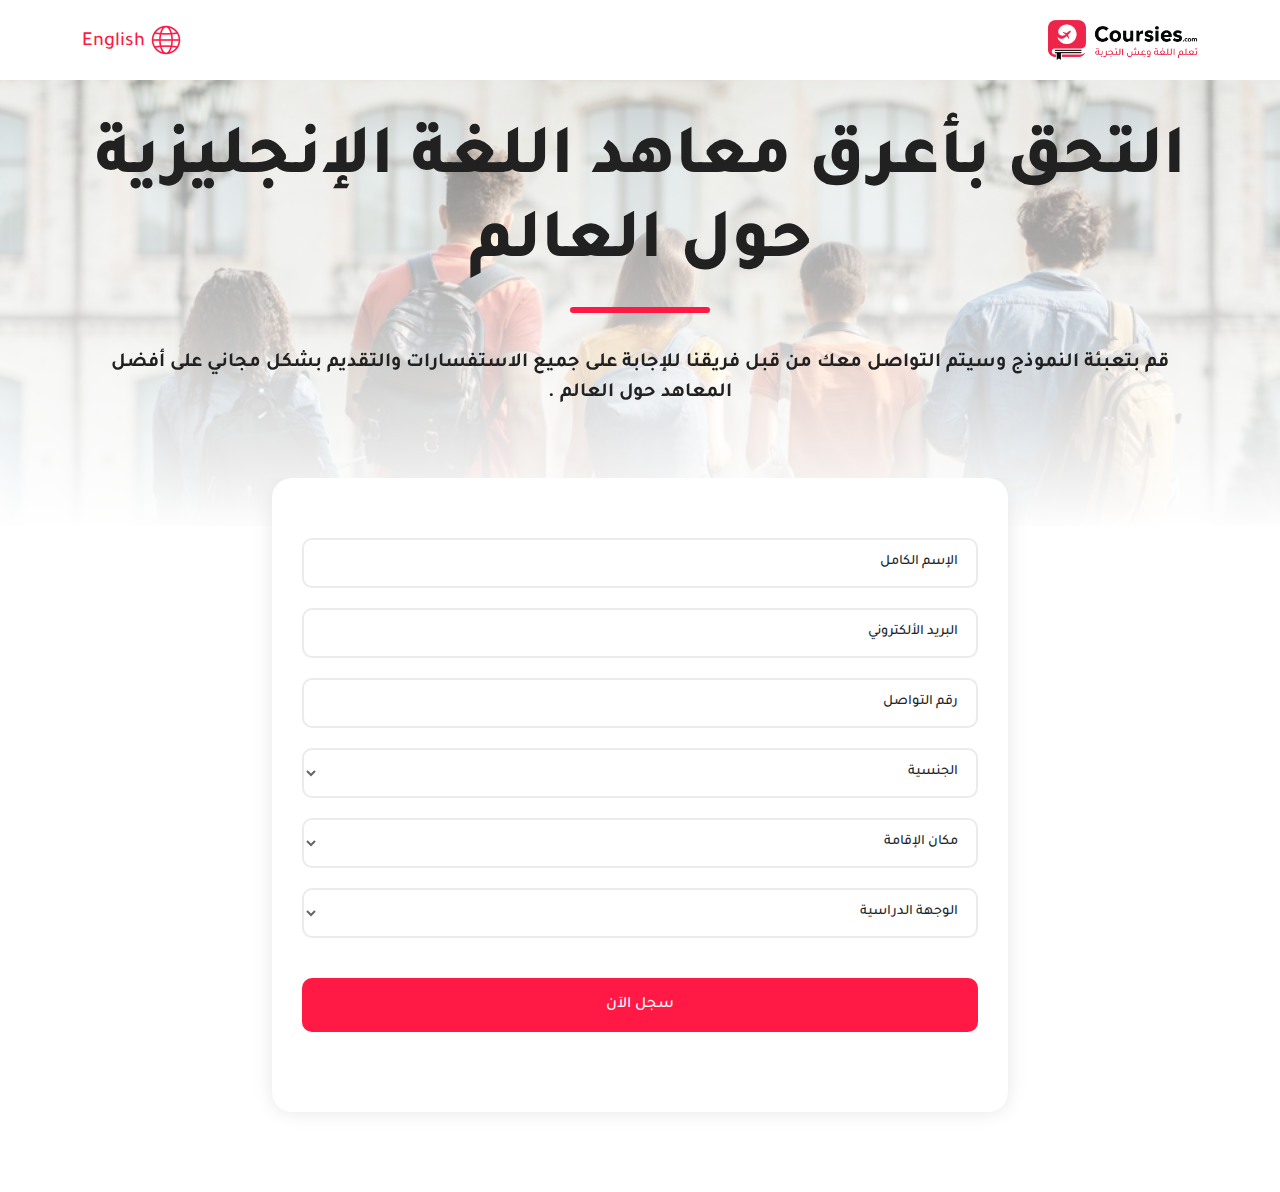
<file: index.html>
<!DOCTYPE html>
<html lang="ar">
<head>
   
    

    <meta charset="UTF-8">
    <meta name="viewport" content="width=device-width, initial-scale=1.0">
    <title>Coursies</title>
    <link rel="stylesheet" href="assets/css/bootstrap.min.css">
    <link rel="stylesheet" href="assets/css/aos.css">
    <link rel="stylesheet" href="assets/css/style.css">
    <link rel="shortcut icon" href="assets/images/favicon.ico" type="image/x-icon">
</head>
<body>


  <!-- Start Header -->
  <header>
    <div class="container">
      <div class="d-flex align-items-center justify-content-between">
        <div class="logo"><img src="assets/images/logo.webp"></div>
        <div class="language">
          <a href="/en">
            <span><img src="assets/images/language.webp"></span>
            <span>English</span>
          </a>
        </div>
      </div>
    </div>
  </header>


  <!-- End Header -->

 <!-- Start Main Banner -->
 <section class="main-banner text-center">
  <div class="wrapper h-100">
    <div class="container h-100">
      <div class="d-flex align-items-center justify-content-center h-100">
        <div class="description " data-aos="fade-left">
          <h2 class="special-heading">التحق بأعرق معاهد اللغة الإنجليزية حول العالم</h2>
          <p>قم بتعبئة النموذج وسيتم التواصل معك من قبل فريقنا للإجابة على جميع الاستفسارات والتقديم بشكل مجاني على أفضل المعاهد حول العالم .</p>
        </div>
      </div>
    </div>
  </div>
 
 </section>
 <!-- End Main Banner -->
  
 <!-- Start application Section -->

<section class="fill-application">
  <div class="container">
      
      <div class="row d-flex justify-content-center">
      <div class=" col-md-8 col-lg-8" data-aos="fade-right">
        <div class="registeration">
          <div class="">
              <form id="registeration-form" >
                <div class="form-group">
                  <div class="input-container">
                      <input type="text" id="firstName" class="text-input" placeholder="" >
                      <label for="firstName">الإسم الكامل</label>
                  </div>
                  <small class="error-message"></small>
    
                </div>
                <div class="form-group">
                  <div class="input-container">
                      <input type="text" id="Email" class="text-input" placeholder="" >
                      <label for="Email">البريد الألكتروني</label>
                  </div>
                  <small class="error-message"></small>

                </div>
                <div class="form-group">
                  <div class="input-container">
                      <input type="tel" id="PhoneNumber" class="text-input" placeholder=""  style="direction: rtl;">
                      <label for="PhoneNumber">رقم التواصل</label>

                  </div>
                  <small class="error-message"></small>

                </div>

                <div class="form-group">
                  <div class="input-container">
                      <select type="text" id="Nationality" class="select" placeholder="" required>
                          <option  selected disabled  value=""></option>
                          <option value="سعودي">سعودي</option>
                          <option value="إماراتي">إماراتي</option>
                          <option value="بحريني">بحريني</option>
                          <option value="كويتي">كويتي</option>
                          <option value="قطري">قطري</option>
                          <option value="عُماني">عُماني</option>
                          <option value="أردني">أردني</option>
                          <option value="سوري">سوري</option>
                          <option value="فلسطيني">فلسطيني</option>
                          <option value="لبناني">لبناني</option>
                          <option value="يمني">يمني</option>
                          <option value="مصري">مصري</option>
                          <option value="جزائري">جزائري</option>
                          <option value="سوداني">سوداني</option>
                          <option value="عراقي">عراقي</option>
                          <option value="ليبي">ليبي</option>
                          <option value="مغربي">مغربي</option>
                          <option value="تونسي">تونسي</option>
                          <option value="جنسيات أخرى">جنسيات أخرى</option>
                        
                      </select>
                      <label for="Nationality">الجنسية</label>

                  
                  </div>
                  <small class="error-message"></small>

                </div>
                <div class="form-group">
                  <div class="input-container">
                      <select type="text" id="Country_of_Residence" class="select" placeholder="" required>
                          <option  selected disabled  value=""></option>
                          <option value="السعودية">السعودية</option>
                          <option value="الإمارات">الإمارات</option>
                          <option value="البحرين">البحرين</option>
                          <option value="الكويت">الكويت</option>
                          <option value="قطر">قطر</option>
                          <option value="عُمان">عُمان</option>
                          <option value="الأردن">الأردن</option>
                          <option value="سوريا">سوريا</option>
                          <option value="فلسطين">فلسطين</option>
                          <option value="لبنان">لبنان</option>
                          <option value="اليمن">اليمن</option>
                          <option value="مصر">مصر</option>
                          <option value="الجزائر">الجزائر</option>
                          <option value="السودان">السودان</option>
                          <option value="العراق">العراق</option>
                          <option value="ليبيا">ليبيا</option>
                          <option value="المغرب">المغرب</option>
                          <option value="تونس">تونس</option>
                          <option value="دول أخرى">دول أخرى</option>
                        
                        
                      </select>
                      <label for="Country_of_Residence">مكان الإقامة</label>

                  
                  </div>
                  <small class="error-message"></small>

                </div>
                <div class="form-group">
                  <div class="input-container">
                      <select type="text" id="StudyDestination" class="select" placeholder="" required>
                          <option  selected disabled  value=""></option>
                          <option value="بريطانيا">بريطانيا</option>
                          <option value="أمريكا">أمريكا</option>
                          <option value="أستراليا">أستراليا</option>
                          <option value="نيوزيلاندا">نيوزيلاندا</option>
                          <option value="ماليزيا">ماليزيا</option>
                          <option value="كندا">كندا</option>
                          <option value="أيرلندا">أيرلندا</option>
                          <option value="جنوب أفريقيا ">جنوب أفريقيا</option>
                          <option value="مالطا ">مالطا</option>
                          <option value="الإمارات ">الإمارات</option>
                          <option value="وجهات أخرى ">وجهات أخرى</option>
                        
                      </select>
                      <label for="StudyDestination">الوجهة الدراسية</label>

                  
                  </div>
                  <small class="error-message"></small>

                </div>
  
  
                  <div class="action">
                      <button id="submit_form" class="main_btn">سجل الآن</button>
                   
                  </div>
        
              </form>
          </div>
        </div>
      </div>
    </div>
  </div>
</section>

<!-- End application Section -->

    <script src="assets/js/aos.js"></script>
    <script src="assets/js/main.js"></script>
    <script>
     
      AOS.init({
      duration: 650,
      once: false
    });
    </script>
</body>
</html>
</file>
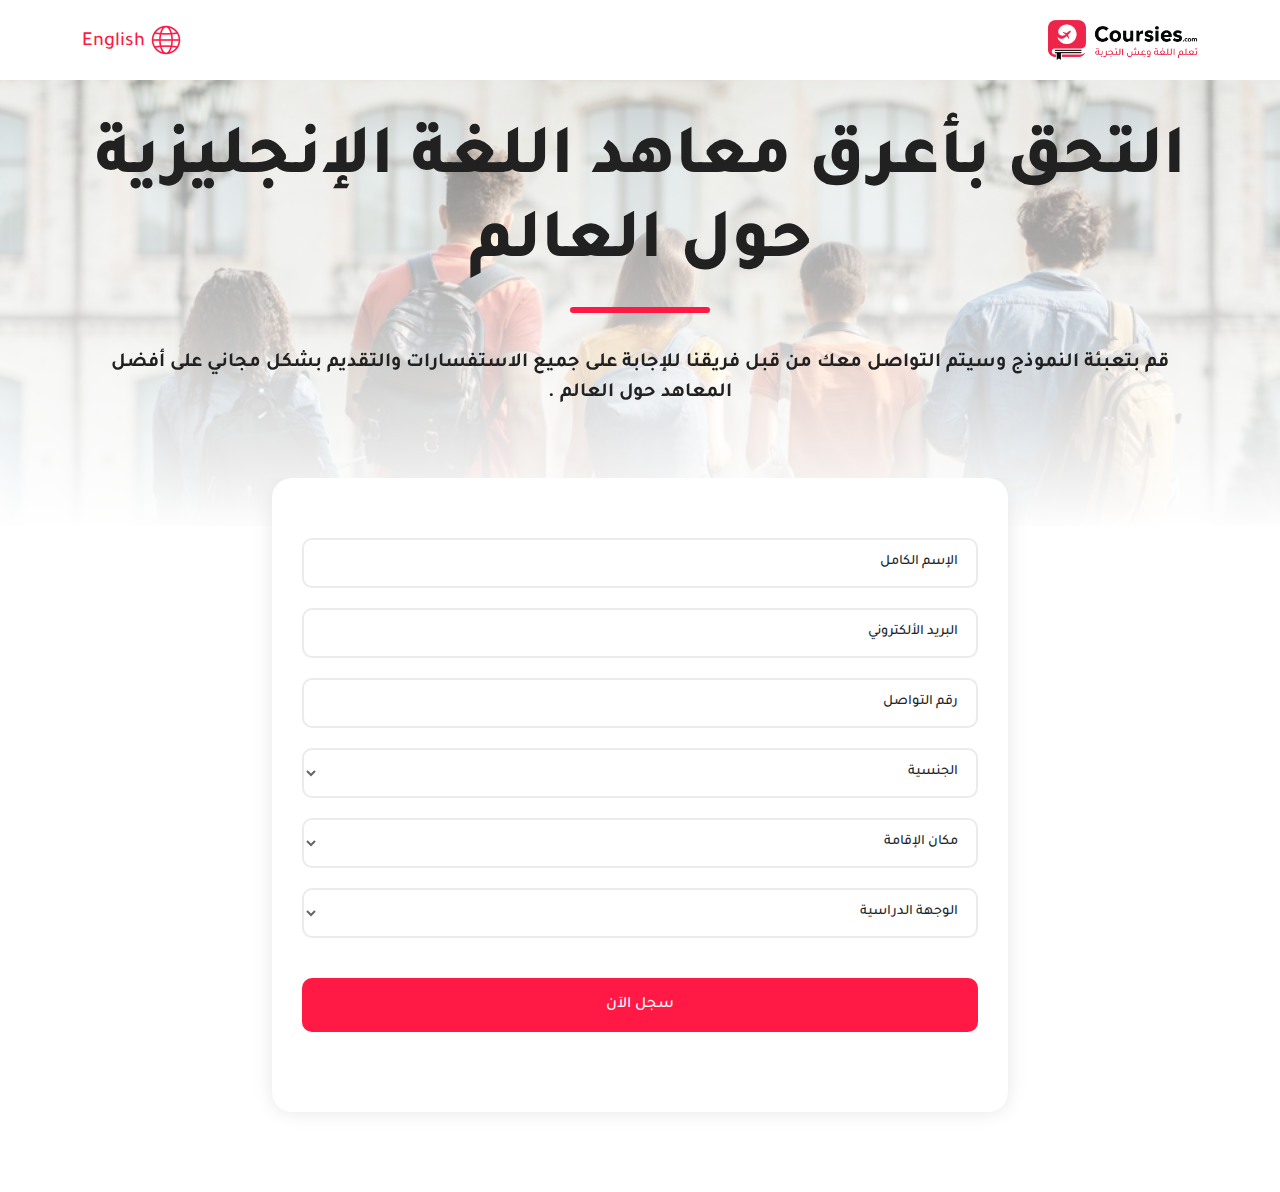
<file: ar/index.html>
<!DOCTYPE html>
<html lang="ar">
<head>
   
    

    <meta charset="UTF-8">
    <meta name="viewport" content="width=device-width, initial-scale=1.0">
    <title>Coursies</title>
    <link rel="stylesheet" href="../assets/css/bootstrap.min.css">
    <link rel="stylesheet" href="../assets/css/aos.css">
    <link rel="stylesheet" href="../assets/css/style.css">
    <link rel="shortcut icon" href="../assets/images/favicon.ico" type="image/x-icon">
</head>
<body>


  <!-- Start Header -->
  <header>
    <div class="container">
      <div class="d-flex align-items-center justify-content-between">
        <div class="logo"><img src="../assets/images/logo.webp"></div>
        <div class="language">
          <a href="/en">
            <span><img src="../assets/images/language.webp"></span>
            <span>English</span>
          </a>
        </div>
      </div>
    </div>
  </header>


  <!-- End Header -->

 <!-- Start Main Banner -->
 <section class="main-banner text-center">
  <div class="wrapper h-100">
    <div class="container h-100">
      <div class="d-flex align-items-center justify-content-center h-100">
        <div class="description " data-aos="fade-left">
          <h2 class="special-heading">التحق بأعرق معاهد اللغة الإنجليزية حول العالم</h2>
          <p>قم بتعبئة النموذج وسيتم التواصل معك من قبل فريقنا للإجابة على جميع الاستفسارات والتقديم بشكل مجاني على أفضل المعاهد حول العالم .</p>
        </div>
      </div>
    </div>
  </div>
 
 </section>
 <!-- End Main Banner -->
  
 <!-- Start application Section -->

<section class="fill-application">
  <div class="container">
      
      <div class="row d-flex justify-content-center">
      <div class=" col-md-8 col-lg-8" data-aos="fade-right">
        <div class="registeration">
          <div class="">
              <form id="registeration-form" >
                <div class="form-group">
                  <div class="input-container">
                      <input type="text" id="firstName" class="text-input" placeholder="" >
                      <label for="firstName">الإسم الكامل</label>
                  </div>
                  <small class="error-message"></small>
    
                </div>
                <div class="form-group">
                  <div class="input-container">
                      <input type="text" id="Email" class="text-input" placeholder="" >
                      <label for="Email">البريد الألكتروني</label>
                  </div>
                  <small class="error-message"></small>

                </div>
                <div class="form-group">
                  <div class="input-container">
                      <input type="tel" id="PhoneNumber" class="text-input" placeholder=""  style="direction: rtl;">
                      <label for="PhoneNumber">رقم التواصل</label>

                  </div>
                  <small class="error-message"></small>

                </div>

                <div class="form-group">
                  <div class="input-container">
                      <select type="text" id="Nationality" class="select" placeholder="" required>
                          <option  selected disabled  value=""></option>
                          <option value="سعودي">سعودي</option>
                          <option value="إماراتي">إماراتي</option>
                          <option value="بحريني">بحريني</option>
                          <option value="كويتي">كويتي</option>
                          <option value="قطري">قطري</option>
                          <option value="عُماني">عُماني</option>
                          <option value="أردني">أردني</option>
                          <option value="سوري">سوري</option>
                          <option value="فلسطيني">فلسطيني</option>
                          <option value="لبناني">لبناني</option>
                          <option value="يمني">يمني</option>
                          <option value="مصري">مصري</option>
                          <option value="جزائري">جزائري</option>
                          <option value="سوداني">سوداني</option>
                          <option value="عراقي">عراقي</option>
                          <option value="ليبي">ليبي</option>
                          <option value="مغربي">مغربي</option>
                          <option value="تونسي">تونسي</option>
                          <option value="جنسيات أخرى">جنسيات أخرى</option>
                        
                      </select>
                      <label for="Nationality">الجنسية</label>

                  
                  </div>
                  <small class="error-message"></small>

                </div>
                <div class="form-group">
                  <div class="input-container">
                      <select type="text" id="Country_of_Residence" class="select" placeholder="" required>
                          <option  selected disabled  value=""></option>
                          <option value="السعودية">السعودية</option>
                          <option value="الإمارات">الإمارات</option>
                          <option value="البحرين">البحرين</option>
                          <option value="الكويت">الكويت</option>
                          <option value="قطر">قطر</option>
                          <option value="عُمان">عُمان</option>
                          <option value="الأردن">الأردن</option>
                          <option value="سوريا">سوريا</option>
                          <option value="فلسطين">فلسطين</option>
                          <option value="لبنان">لبنان</option>
                          <option value="اليمن">اليمن</option>
                          <option value="مصر">مصر</option>
                          <option value="الجزائر">الجزائر</option>
                          <option value="السودان">السودان</option>
                          <option value="العراق">العراق</option>
                          <option value="ليبيا">ليبيا</option>
                          <option value="المغرب">المغرب</option>
                          <option value="تونس">تونس</option>
                          <option value="دول أخرى">دول أخرى</option>
                        
                        
                      </select>
                      <label for="Country_of_Residence">مكان الإقامة</label>

                  
                  </div>
                  <small class="error-message"></small>

                </div>
                <div class="form-group">
                  <div class="input-container">
                      <select type="text" id="StudyDestination" class="select" placeholder="" required>
                          <option  selected disabled  value=""></option>
                          <option value="بريطانيا">بريطانيا</option>
                          <option value="أمريكا">أمريكا</option>
                          <option value="أستراليا">أستراليا</option>
                          <option value="نيوزيلاندا">نيوزيلاندا</option>
                          <option value="ماليزيا">ماليزيا</option>
                          <option value="كندا">كندا</option>
                          <option value="أيرلندا">أيرلندا</option>
                          <option value="جنوب أفريقيا ">جنوب أفريقيا</option>
                          <option value="مالطا ">مالطا</option>
                          <option value="الإمارات ">الإمارات</option>
                          <option value="وجهات أخرى ">وجهات أخرى</option>
                        
                      </select>
                      <label for="StudyDestination">الوجهة الدراسية</label>

                  
                  </div>
                  <small class="error-message"></small>

                </div>
  
  
                  <div class="action">
                      <button id="submit_form" class="main_btn">سجل الآن</button>
                   
                  </div>
        
              </form>
          </div>
        </div>
      </div>
    </div>
  </div>
</section>

<!-- End application Section -->

    <script src="../assets/js/aos.js"></script>
    <script src="../assets/js/main.js"></script>
    <script>
     
      AOS.init({
      duration: 650,
      once: false
    });
    </script>
</body>
</html>
</file>
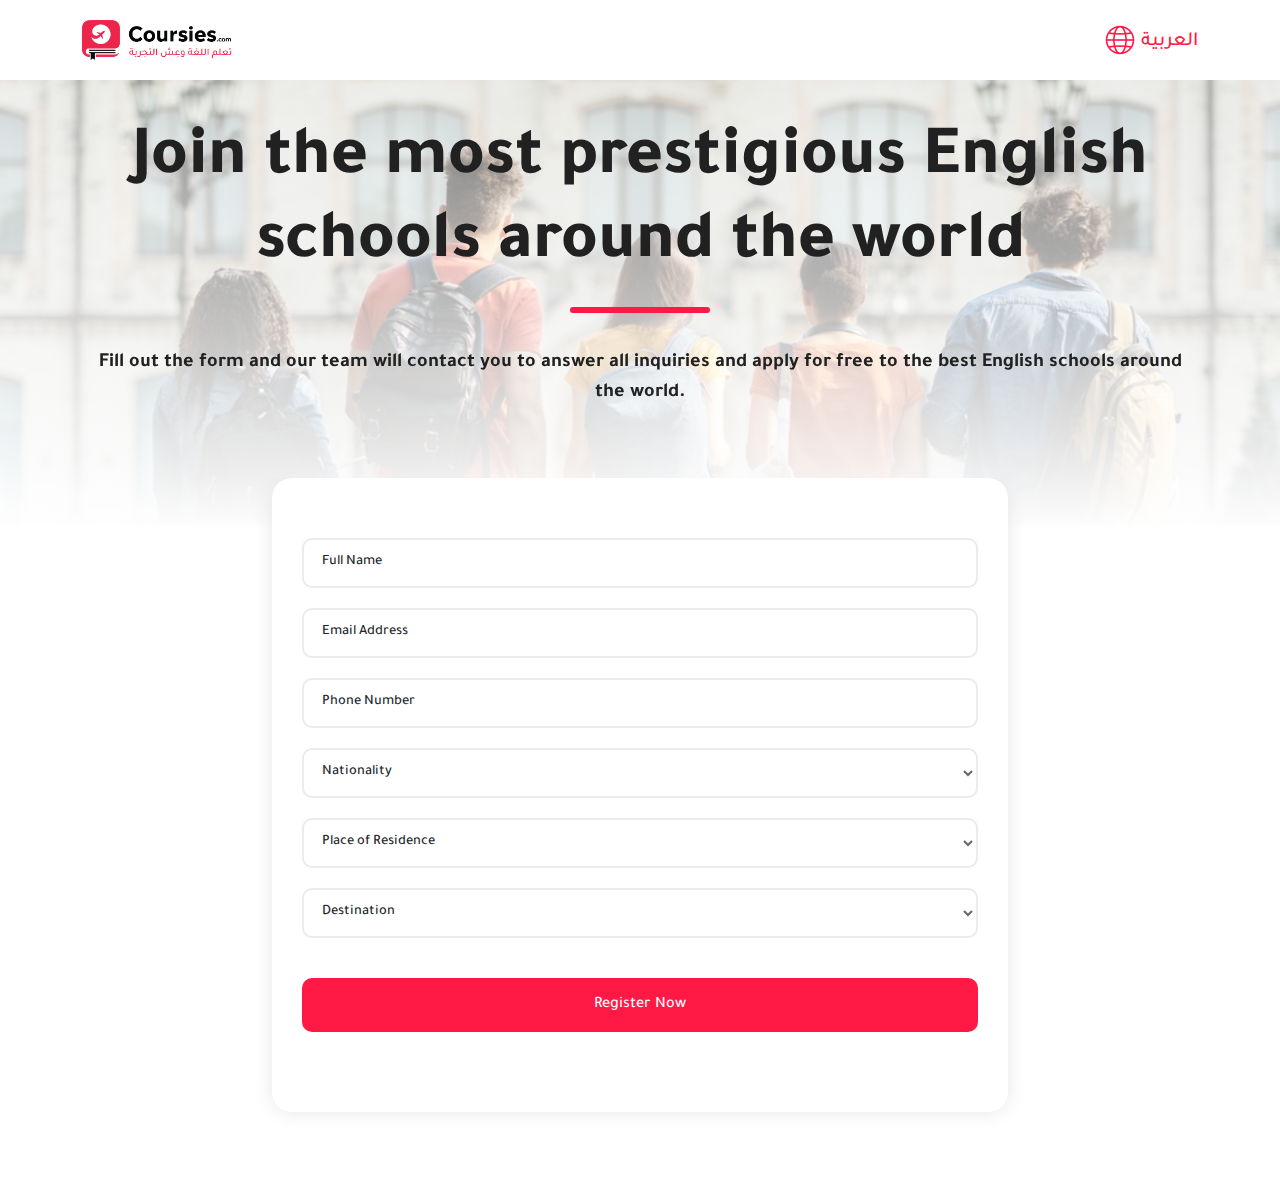
<file: en/index.html>
<!DOCTYPE html>
<html lang="ar">
<head>
   
    

    <meta charset="UTF-8">
    <meta name="viewport" content="width=device-width, initial-scale=1.0">
    <title>Coursies</title>
    <link rel="stylesheet" href="../assets/css/bootstrap.min.css">
    <link rel="stylesheet" href="../assets/css/aos.css">
    <link rel="stylesheet" href="../assets/css/style.css">
    <link rel="shortcut icon" href="../assets/images/favicon.ico" type="image/x-icon">
</head>
<style>
  body{
    direction: ltr;
  }
</style>
<body>


  <!-- Start Header -->
  <header>
    <div class="container">
      <div class="d-flex align-items-center justify-content-between">
        <div class="logo"><img src="../assets/images/logo.webp"></div>
        <div class="language">
          <a href="/ar">
            <span><img src="../assets/images/language.webp"></span>
            <span>العربية</span>
          </a>
        </div>
      </div>
    </div>
  </header>


  <!-- End Header -->

 <!-- Start Main Banner -->
 <section class="main-banner text-center">
  <div class="wrapper h-100">
    <div class="container h-100">
      <div class="d-flex align-items-center justify-content-center h-100">
        <div class="description " data-aos="fade-left">
          <h2 class="special-heading">Join the most prestigious English schools around the world</h2>
          <p>Fill out the form and our team will contact you to answer all inquiries and apply for free to the best English schools around the world.</p>
        </div>
      </div>
    </div>
  </div>
 
 </section>
 <!-- End Main Banner -->
  
 <!-- Start application Section -->

<section class="fill-application">
  <div class="container">
      
      <div class="row d-flex justify-content-center">
      <div class=" col-md-8 col-lg-8" data-aos="fade-right">
        <div class="registeration">
          <div class="">
              <form id="registeration-form" >
                <div class="form-group">
                  <div class="input-container">
                      <input type="text" id="firstName" class="text-input" placeholder="" >
                      <label for="firstName">Full Name</label>
                  </div>
                  <small class="error-message"></small>
    
                </div>
                <div class="form-group">
                  <div class="input-container">
                      <input type="text" id="Email" class="text-input" placeholder="" >
                      <label for="Email">Email Address</label>
                  </div>
                  <small class="error-message"></small>

                </div>
                <div class="form-group">
                  <div class="input-container">
                      <input type="tel" id="PhoneNumber" class="text-input" placeholder="">
                      <label for="PhoneNumber">Phone Number</label>

                  </div>
                  <small class="error-message"></small>

                </div>

                <div class="form-group">
                  <div class="input-container">
                      <select type="text" id="Nationality" class="select" placeholder="" required>
                          <option  selected disabled  value=""></option>
                          <option value="Saudi">Saudi</option>
                          <option value="Emirati">Emirati</option>
                          <option value="Bahraini">Bahraini</option>
                          <option value="Kuwaiti">Kuwaiti</option>
                          <option value="Qatari">Qatari</option>
                          <option value="Omani">Omani</option>
                          <option value="Jordanian">Jordanian</option>
                          <option value="Syrian">Syrian</option>
                          <option value="Palestinian">Palestinian</option>
                          <option value="Lebanese">Lebanese</option>
                          <option value="Yemeni">Yemeni</option>
                          <option value="Egyptian">Egyptian</option>
                          <option value="Algerian">Algerian</option>
                          <option value="Sudanese">Sudanese</option>
                          <option value="Iraqi">Iraqi</option>
                          <option value="Libyan">Libyan</option>
                          <option value="Moroccan">Moroccan</option>
                          <option value="Tunisian">Tunisian</option>
                          <option value="Other Nationality">Other Nationality</option>
                        
                      </select>
                      <label for="Nationality">Nationality</label>

                  
                  </div>
                  <small class="error-message"></small>

                </div>
                <div class="form-group">
                  <div class="input-container">
                      <select type="text" id="Country_of_Residence" class="select" placeholder="" required>
                          <option  selected disabled  value=""></option>
                          <option value="SaudiArabia">Saudi Arabia</option>
                          <option value="UnitedArabEmirates">United Arab Emirates</option>
                          <option value="Bahrain">Bahrain</option>
                          <option value="Kuwait">Kuwait</option>
                          <option value="Qatar">Qatar</option>
                          <option value="Oman">Oman</option>
                          <option value="Jordan">Jordan</option>
                          <option value="Syria">Syria</option>
                          <option value="Palestine">Palestine</option>
                          <option value="Lebanon">Lebanon</option>
                          <option value="Yemen">Yemen</option>
                          <option value="Egypt">Egypt</option>
                          <option value="Algeria">Algeria</option>
                          <option value="Sudan">Sudan</option>
                          <option value="Iraq">Iraq</option>
                          <option value="Libya">Libya</option>
                          <option value="Morocco">Morocco</option>
                          <option value="Tunisia">Tunisia</option>
                          <option value="OtherCountry">Other Country</option>
                        
                        
                      </select>
                      <label for="Country_of_Residence">Place of Residence</label>

                  
                  </div>
                  <small class="error-message"></small>

                </div>
                <div class="form-group">
                  <div class="input-container">
                      <select type="text" id="StudyDestination" class="select" placeholder="" required>
                          <option  selected disabled  value=""></option>
                          <option value="UnitedKingdom">United Kingdom</option>
                          <option value="UnitedStates">United States</option>
                          <option value="Australia">Australia</option>
                          <option value="NewZealand">New Zealand</option>
                          <option value="Malaysia">Malaysia</option>
                          <option value="Canada">Canada</option>
                          <option value="Ireland">Ireland</option>
                          <option value=" South Africa">South Africa</option>
                          <option value="Malta ">Malta</option>
                          <option value="UnitedArabEmirates ">United Arab Emirates</option>
                          <option value="OtherDestination">Other Destination</option>
                        
                      </select>
                      <label for="StudyDestination">Destination</label>

                  
                  </div>
                  <small class="error-message"></small>

                </div>
  
  
                  <div class="action">
                      <button id="submit_form" class="main_btn">Register Now</button>
                   
                  </div>
        
              </form>
          </div>
        </div>
      </div>
    </div>
  </div>
</section>

<!-- End application Section -->

    <script src="../assets/js/aos.js"></script>
    <script src="../assets/js/main.js"></script>
    <script>
     
      AOS.init({
      duration: 650,
      once: false
    });
    </script>
</body>
</html>
</file>
<file: assets/css/style.css>
/* Global Style */
body{
    padding: 0;
    margin: 0;
    direction: rtl;
}

:root{
    --brand-default-color:#ff1944;
    --brand-secondary-color:#212121;
    --white-color:#FFF;

}
@font-face {
    font-family:"Tajawal-Bold";
    src: url(../fonts/Tajawal-Bold.ttf);
    font-display: swap;

}
@font-face {
    font-family:"Tajawal-Medium";
    src: url(../fonts/Tajawal-Medium.ttf);
    font-display: swap;

}
@font-face {
    font-family:"Tajawal-ExtraBold";
    src: url(../fonts/Tajawal-ExtraBold.ttf);
    font-display: swap;

}


/* width */
::-webkit-scrollbar {
    width: 5px;
  }
  
  /* Track */
  ::-webkit-scrollbar-track {
    border-radius: 10px;
  }
   
  /* Handle */
  ::-webkit-scrollbar-thumb {
    background: var(--brand-default-color); 
    border-radius: 12px;
  }

.special-heading {
    display: flex;
    align-items: center;
    justify-content: center;
    text-align: center;
    padding-bottom: 30px;
    position: relative;
    margin-bottom: 30px;
    font-family:"Tajawal-ExtraBold",sans-serif;
    font-size: 70px;
    font-weight: bold;
    color: var(--brand-secondary-color);
   

    
}
.special-heading::before {
    content: "";
    position: absolute;
    bottom: 5px;
    width: 140px;
    height: 6px;
    border-radius: 12px;
    background-color: var(--brand-default-color);
   

    
}


@media (max-width:576px){
  .special-heading {

    font-size: 35px;

   
  }
    
}
@media (min-width:576px) and (max-width:1200px){
  .special-heading {

    font-size: 50px;

  
    
}
}

/* Global Style */



/* Start Header Style */

header{
 
    padding: 20px 0;
    background-color: var(--white-color);
}
header .logo img{
    width: 150px;
}
header .language a{
    font-family:"Tajawal-Medium",sans-serif;

    text-decoration: none;
    color: var(--brand-default-color);
    font-weight: 500;
    font-size: 20px;
}

@media(max-width:576px){
  header{
    padding: 10px 5px;
  }
}

/* End Header Style */


/* Start main banner Style */
.main-banner{
  padding: 40px 0 100px 0;
  background-image: -webkit-linear-gradient(top, rgba(255, 255, 255, 0.459) 0, rgba(255, 255, 255, .99) 99%, #fff 100%),url(../images/main_image.webp);
  background-size: cover;
   
}
.main-banner .wrapper{

}

.main-banner  p{
    font-family:"Tajawal-Bold",sans-serif;

    font-size: 20px;
    color: var(--brand-secondary-color);
    margin-bottom: 20px;
}
.main-banner .content span{
    display: block;
    font-family:"Tajawal-Medium",sans-serif;
    font-size: 25px;
    color: var(--white-color);
}
.main-banner .content .advantages{
    padding: 10px;
    background-color: var(--white-color);
    border-radius: 40px;
    margin:20px  auto 0 auto;
}
.main-banner .content .advantages .item {
    display: flex;
    align-items: center;
    justify-content: center;
    width: 50%;
}
.main-banner .content .advantages .icon {
   width: 60px;
   height: 60px;
   border-radius: 50%;
   display: flex;
   align-items: center;
   justify-content: center;
   background-color: var(--brand-default-color);
   margin: 0 10px;
animation: pulse-animation 2s infinite;

}

  @keyframes pulse-animation {
    0% {
      box-shadow: 0 0 0 0px rgba(0, 0, 0, 0.2);
    }
    100% {
      box-shadow: 0 0 0 20px rgba(0, 0, 0, 0);
    }
  }
.main-banner .content .advantages .icon  img{
   width: 35px;
  
}
.main-banner .content .advantages .item .text span{
    color: var(--brand-default-color);
}


@media(max-width:576px){
  .main-banner {
    text-align: center;
    padding: 40px 0 60px 0;

  }
  .main-banner {
    text-align: center;
  }
 
.main-banner p{
    font-size: 18px;
    font-weight: 500;
}

.main-banner .content .advantages .item {
  display: block;
  text-align: center;
  width: 50%;
}
.main-banner .content .advantages .icon {
 width: 40px;
 height: 40px;
 margin: auto;
 animation: none;


}
.main-banner .content .advantages .icon  img{
  width: 25px;

 
}
}
@media(min-width:576px) and (max-width:768px){
  .main-banner{
    padding: 40px 0 60px 0;

  }
  .main-banner .content h1{
    font-size: 60px;
  }
.main-banner .content h3{
    font-size: 50px;
}
.main-banner .content span{
  
    font-size:25px;
   
}
.main-banner .content .advantages .icon {
  width: 50px;
  height: 50px;
 
 
 }
 .main-banner .content .advantages .icon  img{
  width: 30px;

 
}
}

/* End main banner Style */


/* Start Fill Application Section */
.fill-application{
    padding:0 0 80px 0 ;
    margin-top: -50px;
    font-family: "Tajawal-Medium",sans-serif;
    overflow: hidden;

}

 .fill-application .description {
   margin-bottom: 30px;

   }
 .fill-application .registeration{
    margin: auto;
    background: #fff;
    border-radius: 20px;
    /* transform: translateY(-100px); */
    box-shadow: 0px 0 20px #e6e6e6;
    padding: 60px 30px;
    position: relative;

   }


   
   .fill-application .registeration .flex-box {
    display: flex;
    justify-content: space-between;
   }
   .fill-application .registeration .form-group{
    width: 100%;
    font-family: "Tajawal-Medium",sans-serif;
    margin-bottom: 20px;

   }
   .fill-application .registeration .form-group .error-message{
     color: rgb(218, 31, 31);
   }
   .fill-application .registeration .input-container{
    width: 100%;
    position: relative;
    min-height: 50px;

   }
   .fill-application .registeration .textarea-container{
    font-family: "Tajawal-Medium",sans-serif;
    width: 100%;
    position: relative;
    height:130px

   }


   .fill-application .registeration .input-container input,
   .fill-application .registeration .input-container select {
    position: absolute;
    width: 100%;
    height: 50px;
    line-height: 50px;
    padding: 0 20px;
    outline: none;
    font-size: 17px;
    color: #666;
    border-radius: 10px;
    border: 2px solid #ebebeb;
    background-color: var(--white-color);
    transition: all .4s ease-in-out;
    font-family: "Tajawal-Medium",sans-serif;

   }
   .fill-application .registeration textarea {
    position: absolute;
    width: 100%;
    height:130px;
    padding:  20px;
    outline: none;
    font-size: 17px;
    color: #666;
    border-radius: 10px;
    border: 2px solid #ebebeb;
    background-color: var(--white-color);

    transition: all .4s ease-in-out;
    font-family: "Tajawal-Medium",sans-serif;
    resize: none;
   }
   .fill-application .registeration .input-container label{
    position: absolute;
    top: 50%;
    transform: translateY(-50%);
    font-size: .9rem;
    color:var(--text-color);
    padding: 0 10px;
    background-color: #FFF;
    margin: 0 10px;
    transition: all .2s ease-in-out;
    pointer-events: none;




   
    
   }
   .fill-application .registeration .textarea-container label{
    position: absolute;
    top: 20%;
    transform: translateY(-50%);
    font-size: .9rem;
    color:var(--text-color);
    padding: 0 10px;
    background-color: #FFF;
    margin: 0 10px;
    transition: all .2s ease-in-out;
   }

   .fill-application .registeration .input-container input:focus,
   .fill-application .registeration .input-container input:not(:placeholder-shown),
   .fill-application .registeration .input-container select:focus,
   .fill-application .registeration .input-container select:valid,
   .fill-application .registeration  textarea:focus,
   .fill-application .registeration  textarea:not(:placeholder-shown){
    border-color: var(--brand-secondary-color);
   }
   .fill-application .registeration .input-container input:focus,
   .fill-application .registeration .input-container input:not(:placeholder-shown),
   .fill-application .registeration .input-container select:focus,
   .fill-application .registeration .input-container select:valid{
    border-color: #ebebeb;
   }
   .fill-application .registeration .input-container input:focus + label,
   .fill-application .registeration .input-container input:not(:placeholder-shown) + label,
   .fill-application .registeration .input-container select:focus + label,
   .fill-application .registeration .input-container select:valid + label,
   .fill-application .registeration  textarea:focus + label,
   .fill-application .registeration  textarea:not(:placeholder-shown) + label{
    color:var(--brand-default-color);
    height: 30px;
    line-height: 30px;
    transform: translate(-1px,-40px) scale(0.88);


   }
 
   .fill-application .registeration .action{
    text-align: center;
    padding: 20px 0;
    font-family: "Tajawal-Medium",sans-serif;

   }
   .fill-application .registeration .action .main_btn{
    padding: 15px;
    outline: none;
    border: none;
    width: 100%;
    font-size: 1rem;
    background-color: var(--brand-default-color);
    color: #FFF;
    border-radius: 10px;
    margin: auto;
    font-family: "Tajawal-Medium",sans-serif;
    cursor: pointer;
    transition: all .4s ease-in-out;

   }
   .fill-application .registeration .action .main_btn:hover{
    background-color: var(--brand-secondary-color);
   }
   .fill-application .registeration .action .main_btn .animation span{
    
    display: inline-block;
    width: 10px;
    height: 10px;
    margin: 0 3px;
    background: #FFF;
    border-radius: 50%;
  
   }
   .fill-application .registeration .action .main_btn .animation span:nth-of-type(1){
    animation: moving 1s linear 0s infinite;
   }
   .fill-application .registeration .action .main_btn .animation span:nth-of-type(2){
    animation: moving 1s linear 0.3s infinite;
   }
   .fill-application .registeration .action .main_btn .animation span:nth-of-type(3){
    animation: moving 1s linear .6s infinite;
   }

   @keyframes moving {
    0%{
      transform: translateY(0);
    }
    50%{
      transform: translateY(-15px);
    }
    0%{
      transform: translateY(0);
    }
    
   }
   @media(max-width:992px) {
    .fill-application .registeration .flex-box{
        display: block;
    }
    .fill-application .registeration .flex-box .form-group{
        width: 100% !important;
    }
    
   }

   @media (max-width:576px){
    .fill-application .registeration{
        width: 100%;
        padding: 50px 10px;

    }
    .fill-application .registeration::after,
    .fill-application .registeration::before {
      display: none;
    }
    .fill-application .registeration .action .main_btn{
      width: 100% !important;
    }
  
   }
  

   

/* End Fill Application Section */



/* Start CopyRights Style */
.copyrights{
    background-color:  var(--brand-default-color);
    font-family:"Tajawal-Medium",sans-serif;
    color: var(--brand-secondary-color);

}
.copyrights .pages span{
  padding: 0 10px;
  display: inline-block;
}
.copyrights .pages{
  border-bottom: 1px solid #EEE;
}
.copyrights .pages span a{
  text-decoration: none;
  color: #FFF;
}
.copyrights .pages span a:hover{
  text-decoration: none;
  color: var(--brand-secondary-color);
}

/* End CopyRights Style */






/* Start pop up alert message section */

.pop-up-alert-message{
    position: fixed;
    bottom: -120px;
    left: 50%;
    transform: translateX(-50%);
    width: 500px;
    padding:15px 10px;
    color: #FFF;
    text-align: center;
    z-index: 9999999;
    font-family: "Tajawal-Medium",monospace,sans-serif;
    transition: all .6s ease-in-out;
    border-radius: 10px;


}
.pop-up-alert-message .flex-box{
    display: flex;
    align-items: center;
    justify-content: space-between;
}
.pop-up-alert-message .flex-box >span:first-of-type{
    width: 80%;
    display: flex;
    align-items: center;

}
.pop-up-alert-message .flex-box >span:first-of-type span{
    padding: 0 5px;
    font-family: "Tajawal-Medium",monospace,sans-serif;

}
.pop-up-alert-message .flex-box >span:last-of-type{
    width: 10%;
    display: flex;
    align-items: center;
    justify-content: end;
    
}

   .pop-up-alert-message.active{
    bottom: 100px;
}
   .pop-up-alert-message.success{
    background-color: #1bc95a;
}
   .pop-up-alert-message.error{
    background-color: #ea4545;
}

   .pop-up-alert-message .close-alert{
      cursor: pointer;
   }

@media (max-width:576px) {

    .pop-up-alert-message{
        width: 80%;
    }
    .pop-up-alert-message.active{
      bottom: 40px;
  }
    }

/* end pop up alert message section */
</file>
